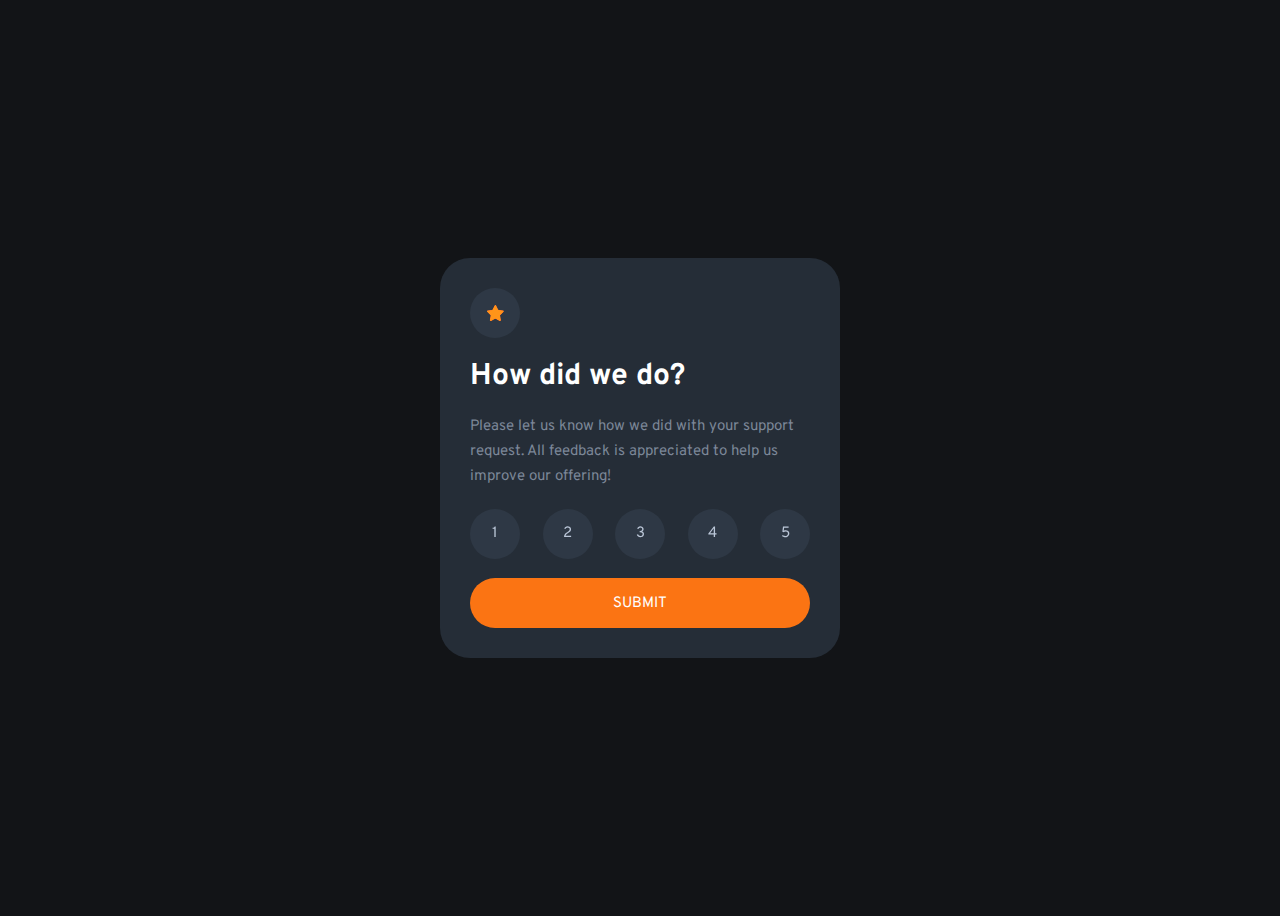
<file: index.html>
<!DOCTYPE html>
<html lang="en">
    <head>
        <meta charset="UTF-8" />
        <meta name="viewport" content="width=device-width, initial-scale=1.0" />
        <!-- displays site properly based on user's device -->

        <link
            rel="icon"
            type="image/png"
            sizes="32x32"
            href="./images/favicon-32x32.png"
        />

        <title>Frontend Mentor | Interactive rating component</title>

        <link rel="stylesheet" href="css/style.css" />
    </head>
    <body>
        <div class="margin-auto">
            <div class="card">
                <!-- Rating state start -->
                <div class="circle" id="star">
                    <img src="./images/icon-star.svg" alt="" />
                </div>
                <div><h1 class="margin-zero">How did we do?</h1></div>
                <div>
                    <p class="margin-zero">
                        Please let us know how we did with your support request.
                        All feedback is appreciated to help us improve our
                        offering!
                    </p>
                </div>
                <div class="div-equal-distribution-row">
                    <div class="circle" id="rate1">1</div>
                    <div class="circle" id="rate2">2</div>
                    <div class="circle" id="rate3">3</div>
                    <div class="circle" id="rate4">4</div>
                    <div class="circle" id="rate5">5</div>
                </div>
                <div class="submitBtn" id="submit">Submit</div>

                <!-- Rating state end -->
            </div>
        </div>

        <!-- Adding 'click' event -->
        <script>
            const elementCircles = document.querySelectorAll('.circle')

            elementCircles.forEach((elementCircle) => {
                // Adding click event to rating state
                elementCircle.addEventListener('click', () => {
                    // On click change rating state
                    var circles = document.querySelectorAll('.circle')
                    circles.forEach((circle) => {
                        console.log(circle)
                        if (circle.id === event.target.id) {
                            document
                                .getElementById(circle.id)
                                .classList.toggle('circle-focus')
                        } else {
                            document
                                .getElementById(circle.id)
                                .classList.remove('circle-focus')
                        }
                    })
                })
            })

            // Submit button event handling
            var btnAdd = document.getElementById('submit')
            btnAdd.addEventListener('click', callNextPage)

            function callNextPage() {
                var selectedValue = null
                var circles = document.querySelectorAll('.circle')
                console.log(circles)
                circles.forEach((circle) => {
                    if (circle.classList.contains('circle-focus')) {
                        selectedValue = circle.innerHTML
                    }
                })
                window.open(
                    'thanks.html?selectedValue=' + selectedValue,
                    '_self'
                )
            }
        </script>
    </body>
</html>
</file>
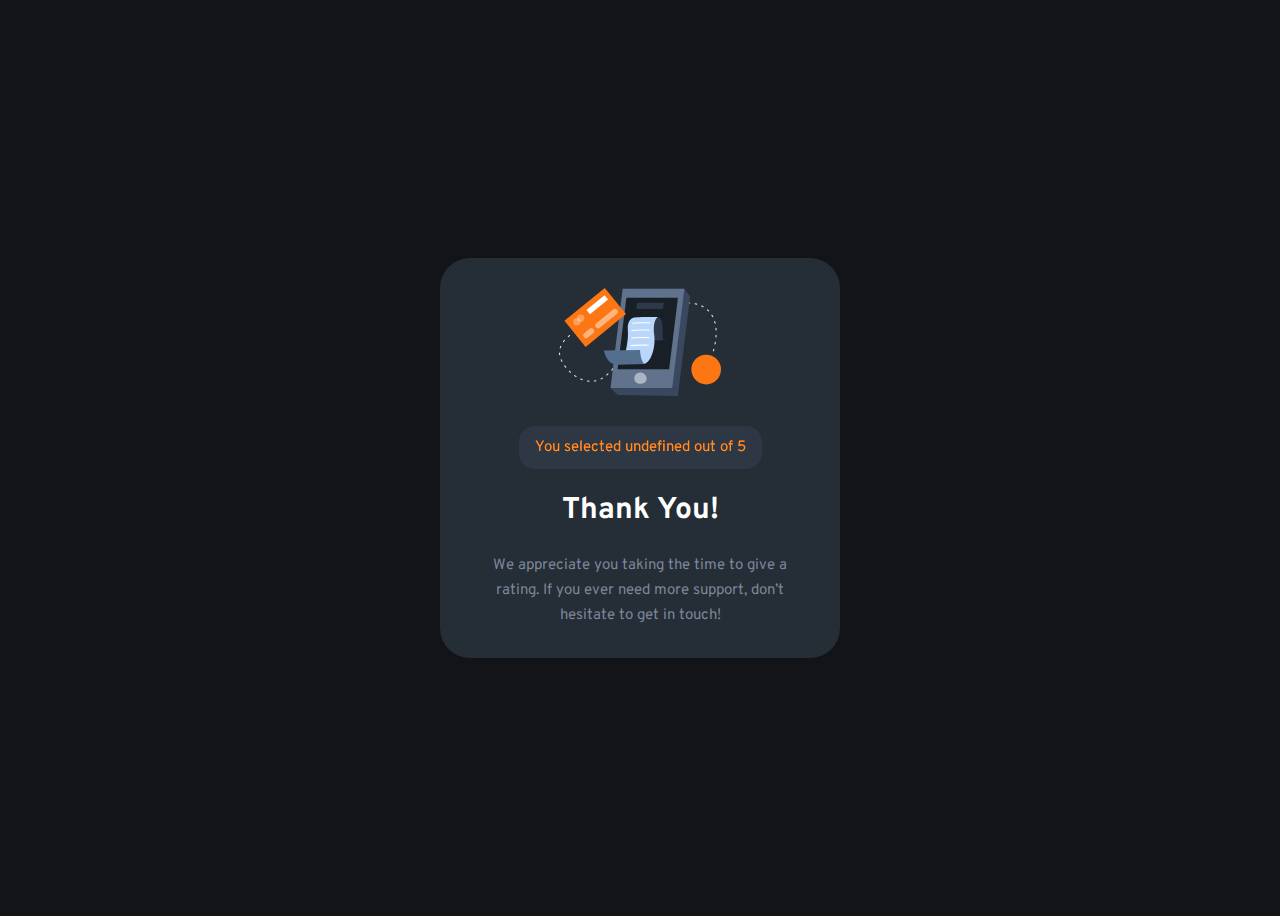
<file: thanks.html>
<!DOCTYPE html>
<html lang="en">
    <head>
        <meta charset="UTF-8" />
        <meta name="viewport" content="width=device-width, initial-scale=1.0" />
        <!-- displays site properly based on user's device -->

        <link
            rel="icon"
            type="image/png"
            sizes="32x32"
            href="./images/favicon-32x32.png"
        />

        <title>Frontend Mentor | Interactive rating component</title>

        <link rel="stylesheet" href="css/style.css" />
    </head>
    <body>
        <div class="margin-auto">
            <div class="card--center">
                <div class="">
                    <img src="./images/illustration-thank-you.svg" alt="" />
                </div>
                <div class="rating">
                    You selected <span id="rating"></span> out of 5
                </div>
                <div><h1 class="margin-zero">Thank You!</h1></div>
                <div>
                    <p class="margin-zero">
                        We appreciate you taking the time to give a rating. If
                        you ever need more support, don’t hesitate to get in
                        touch!
                    </p>
                </div>
            </div>
        </div>

        <script>
            function getUrlVars() {
                var vars = {}
                var parts = window.location.href.replace(
                    /[?&]+([^=&]+)=([^&]*)/gi,
                    function (m, key, value) {
                        vars[key] = value
                    }
                )
                return vars
            }

            var selectedValue = getUrlVars()['selectedValue']
            console.log('selectedValue', selectedValue)
            document.getElementById('rating').innerHTML = selectedValue
        </script>
    </body>
</html>
</file>
<file: css/style.css>
@import url("https://fonts.googleapis.com/css2?family=Overpass:wght@400;700&display=swap");
.margin-auto {
  margin: auto;
}

.margin-zero {
  margin: 0;
}

body {
  background-color: #121417;
  color: white;
  display: grid;
  min-height: 100vh;
  font-family: "Overpass", sans-serif;
  font-size: 15px;
}

p {
  color: #7c8798;
  line-height: 25px;
}

.div-equal-distribution-row {
  display: flex;
  flex-flow: row wrap;
  justify-content: space-between;
}

.div-equal-distribution-col {
  display: flex;
  flex-flow: column;
  justify-content: space-between;
}

.card, .card--center {
  background: #252d37;
  border-radius: 30px;
  padding: 30px;
  max-width: 340px;
  min-height: 340px;
  margin: 25px;
  display: flex;
  flex-flow: column;
  justify-content: space-between;
}
.card--center {
  align-items: center;
  text-align: center;
}

.circle {
  height: 50px;
  width: 50px;
  border-radius: 50%;
  background-color: #252d37;
  filter: brightness(1.25);
  color: #959eac;
  display: inline-flex;
  align-items: center;
  justify-content: center;
  font-weight: 400;
}

.circle:hover {
  background-color: #fb7413;
  cursor: pointer;
  color: white;
}

.circle-focus {
  background-color: #959eac;
  color: white;
}

.submitBtn {
  height: 50px;
  border-radius: 25px;
  width: inherit;
  border: 0;
  background-color: #fb7413;
  color: white;
  text-transform: uppercase;
  display: grid;
  place-content: center;
}

.submitBtn:hover {
  background-color: white;
  color: #fb7413;
  cursor: pointer;
}

.rating {
  height: fit-content;
  width: fit-content;
  text-align: center;
  padding: 0.75rem 1rem 0.75rem 1rem;
  border-radius: 1rem;
  background-color: #252d37;
  filter: brightness(1.25);
  color: #fb7413;
}

/*# sourceMappingURL=style.css.map */
</file>
